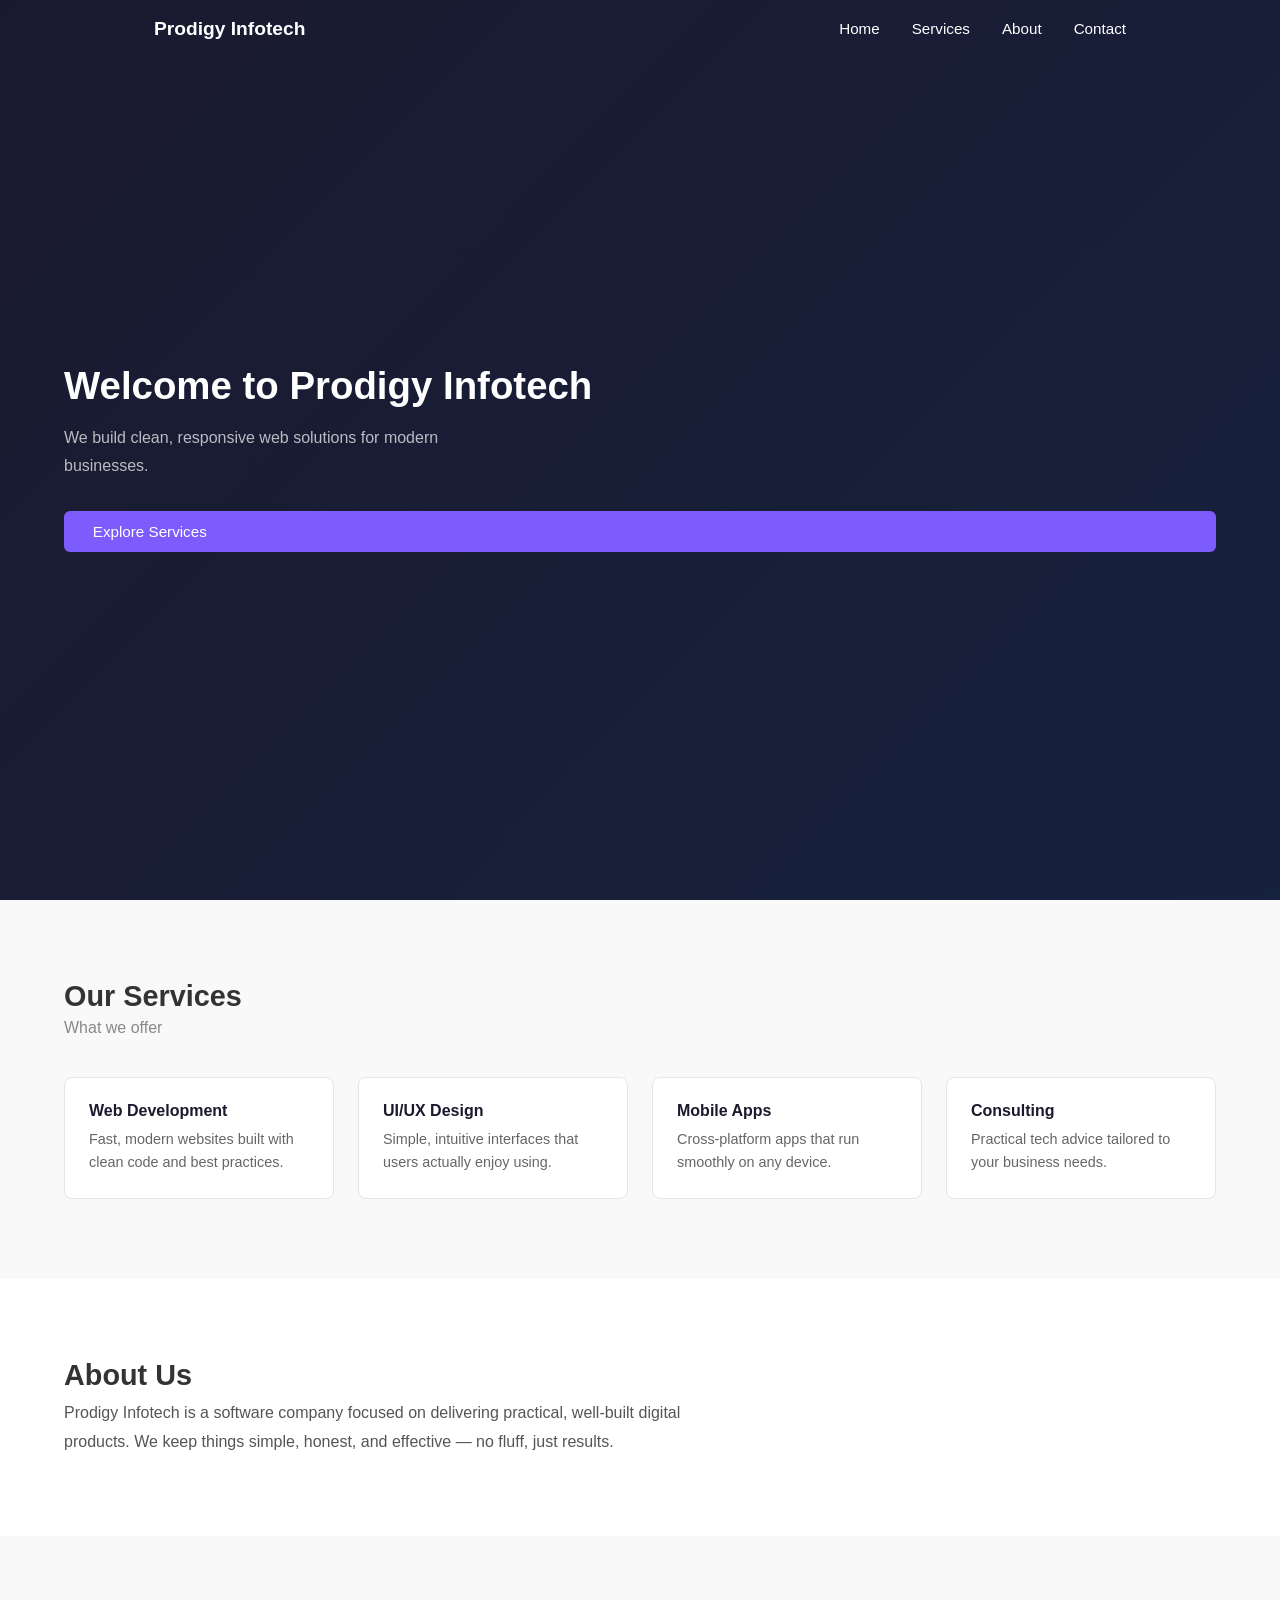
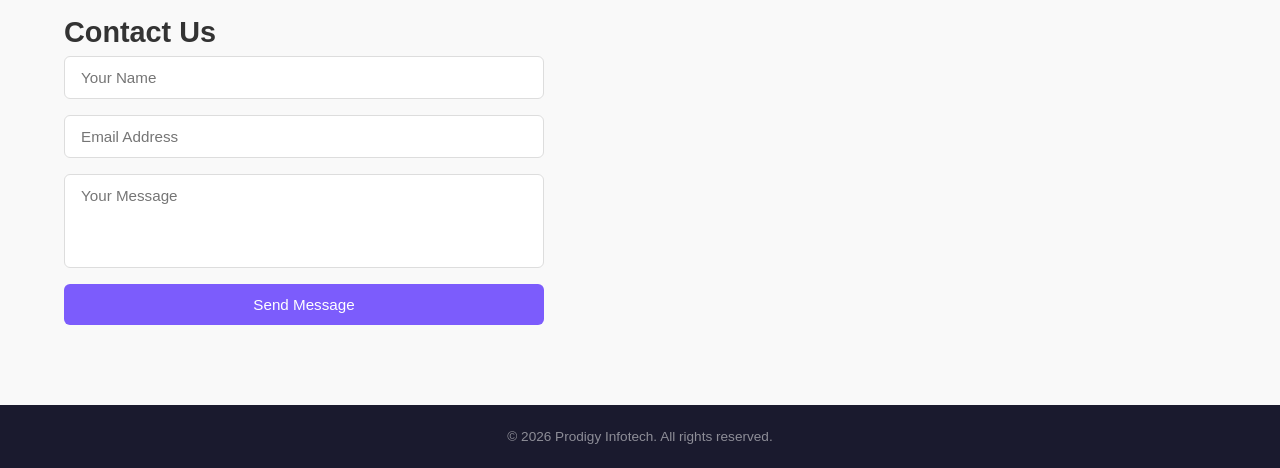
<file: PRODIGY_WD_1/index.HTML>
<!DOCTYPE html>
<html lang="en">
<head>
  <meta charset="UTF-8" />
  <meta name="viewport" content="width=device-width, initial-scale=1.0"/>
  <title>Prodigy Infotech</title>
  <style>
/* ── RESET ── */
* {
  margin: 0;
  padding: 0;
  box-sizing: border-box;
}

body {
  font-family: Arial, sans-serif;
  color: #333;
  scroll-behavior: smooth;
}

/* ── NAVBAR ── */
#navbar {
  position: fixed;
  top: 0;
  left: 0;
  right: 0;
  z-index: 1000;
  background: transparent;
  transition: background 0.3s ease, box-shadow 0.3s ease, padding 0.3s ease;
}

/* Scrolled state — toggled by JS */
#navbar.scrolled {
  background: #1a1a2e;
  box-shadow: 0 2px 12px rgba(0, 0, 0, 0.3);
}

.nav-container {
  max-width: 1100px;
  margin: 0 auto;
  padding: 1.1rem 5%;
  display: flex;
  justify-content: space-between;
  align-items: center;
  transition: padding 0.3s ease;
}

#navbar.scrolled .nav-container {
  padding-top: 0.7rem;
  padding-bottom: 0.7rem;
}

.logo {
  font-size: 1.2rem;
  font-weight: bold;
  color: #fff;
  text-decoration: none;
}

/* Nav links */
.nav-links {
  list-style: none;
  display: flex;
  gap: 2rem;
}

.nav-links a {
  color: #fff;
  text-decoration: none;
  font-size: 0.95rem;
  padding-bottom: 3px;
  border-bottom: 2px solid transparent;
  transition: color 0.2s ease, border-color 0.2s ease;
}

/* Hover effect — CSS transition */
.nav-links a:hover {
  color: #f7c948;
  border-bottom-color: #f7c948;
}

/* Hamburger button */
.hamburger {
  display: none;
  flex-direction: column;
  gap: 5px;
  background: none;
  border: none;
  cursor: pointer;
  padding: 4px;
}

.hamburger span {
  display: block;
  width: 24px;
  height: 2px;
  background: #fff;
  border-radius: 2px;
  transition: transform 0.3s ease, opacity 0.3s ease;
}

/* Hamburger open state */
.hamburger.open span:nth-child(1) {
  transform: translateY(7px) rotate(45deg);
}
.hamburger.open span:nth-child(2) {
  opacity: 0;
}
.hamburger.open span:nth-child(3) {
  transform: translateY(-7px) rotate(-45deg);
}

/* ── SECTIONS ── */
section {
  padding: 5rem 5%;
}

h2 {
  font-size: 1.8rem;
  margin-bottom: 0.4rem;
}

.section-sub {
  color: #888;
  margin-bottom: 2.5rem;
}

/* ── HERO ── */
.hero {
  min-height: 100vh;
  background: linear-gradient(135deg, #1a1a2e, #16213e);
  display: flex;
  flex-direction: column;
  justify-content: center;
  color: #fff;
  padding-top: 6rem;
}

.hero h1 {
  font-size: 2.4rem;
  margin-bottom: 1rem;
  max-width: 560px;
}

.hero p {
  font-size: 1rem;
  color: rgba(255, 255, 255, 0.7);
  max-width: 460px;
  line-height: 1.7;
  margin-bottom: 2rem;
}

.btn {
  display: inline-block;
  background: #7c5cfc;
  color: #fff;
  padding: 0.75rem 1.8rem;
  border-radius: 6px;
  text-decoration: none;
  font-size: 0.95rem;
  border: none;
  cursor: pointer;
  transition: background 0.2s ease, transform 0.2s ease;
}

.btn:hover {
  background: #9b7ffe;
  transform: translateY(-2px);
}

/* ── SERVICES ── */
.services {
  background: #f9f9f9;
}

.grid {
  display: grid;
  grid-template-columns: repeat(auto-fit, minmax(220px, 1fr));
  gap: 1.5rem;
}

.card {
  background: #fff;
  border: 1px solid #e5e5e5;
  border-radius: 8px;
  padding: 1.5rem;
  transition: box-shadow 0.25s ease, transform 0.25s ease;
}

.card:hover {
  box-shadow: 0 6px 20px rgba(0, 0, 0, 0.1);
  transform: translateY(-4px);
}

.card h3 {
  font-size: 1rem;
  margin-bottom: 0.5rem;
  color: #1a1a2e;
}

.card p {
  font-size: 0.9rem;
  color: #666;
  line-height: 1.6;
}

/* ── ABOUT ── */
.about p {
  color: #555;
  line-height: 1.8;
  max-width: 620px;
  font-size: 1rem;
}

/* ── CONTACT ── */
.contact {
  background: #f9f9f9;
}

form {
  display: flex;
  flex-direction: column;
  gap: 1rem;
  max-width: 480px;
}

form input,
form textarea {
  padding: 0.75rem 1rem;
  border: 1px solid #ddd;
  border-radius: 6px;
  font-size: 0.95rem;
  font-family: Arial, sans-serif;
  outline: none;
  resize: none;
  transition: border-color 0.2s ease;
}

form input:focus,
form textarea:focus {
  border-color: #7c5cfc;
}

/* ── FOOTER ── */
footer {
  background: #1a1a2e;
  color: rgba(255, 255, 255, 0.5);
  text-align: center;
  padding: 1.5rem;
  font-size: 0.85rem;
}

/* ── RESPONSIVE ── */
@media (max-width: 650px) {
  .nav-links {
    display: none;
    flex-direction: column;
    gap: 0;
    position: absolute;
    top: 100%;
    left: 0;
    right: 0;
    background: #1a1a2e;
    padding: 1rem 5%;
  }

  .nav-links.open {
    display: flex;
  }

  .nav-links li {
    border-bottom: 1px solid rgba(255, 255, 255, 0.08);
  }

  .nav-links a {
    display: block;
    padding: 0.85rem 0;
  }

  .hamburger {
    display: flex;
  }

  .hero h1 {
    font-size: 1.7rem;
  }

  .hero p {
    font-size: 0.95rem;
  }
}

</style>
</head>
<body>

  <!-- NAVIGATION -->
  <nav id="navbar">
    <div class="nav-container">
      <a href="#home" class="logo">Prodigy Infotech</a>

      <ul class="nav-links" id="navLinks">
        <li><a href="#home">Home</a></li>
        <li><a href="#services">Services</a></li>
        <li><a href="#about">About</a></li>
        <li><a href="#contact">Contact</a></li>
      </ul>

      <button class="hamburger" id="hamburger" aria-label="Toggle menu">
        <span></span>
        <span></span>
        <span></span>
      </button>
    </div>
  </nav>

  <!-- HERO -->
  <section id="home" class="hero">
    <h1>Welcome to Prodigy Infotech</h1>
    <p>We build clean, responsive web solutions for modern businesses.</p>
    <a href="#services" class="btn">Explore Services</a>
  </section>

  <!-- SERVICES -->
  <section id="services" class="services">
    <h2>Our Services</h2>
    <p class="section-sub">What we offer</p>
    <div class="grid">
      <div class="card">
        <h3>Web Development</h3>
        <p>Fast, modern websites built with clean code and best practices.</p>
      </div>
      <div class="card">
        <h3>UI/UX Design</h3>
        <p>Simple, intuitive interfaces that users actually enjoy using.</p>
      </div>
      <div class="card">
        <h3>Mobile Apps</h3>
        <p>Cross-platform apps that run smoothly on any device.</p>
      </div>
      <div class="card">
        <h3>Consulting</h3>
        <p>Practical tech advice tailored to your business needs.</p>
      </div>
    </div>
  </section>

  <!-- ABOUT -->
  <section id="about" class="about">
    <h2>About Us</h2>
    <p>Prodigy Infotech is a software company focused on delivering practical, well-built digital products. We keep things simple, honest, and effective — no fluff, just results.</p>
  </section>

  <!-- CONTACT -->
  <section id="contact" class="contact">
    <h2>Contact Us</h2>
    <form id="contactForm">
      <input type="text" placeholder="Your Name" required/>
      <input type="email" placeholder="Email Address" required/>
      <textarea rows="4" placeholder="Your Message" required></textarea>
      <button type="submit" class="btn">Send Message</button>
    </form>
  </section>

  <!-- FOOTER -->
  <footer>
    <p>&copy; 2026 Prodigy Infotech. All rights reserved.</p>
  </footer>

  <script>
// ── DOM Elements ──
const navbar    = document.getElementById('navbar');
const hamburger = document.getElementById('hamburger');
const navLinks  = document.getElementById('navLinks');

// ── Scroll Event ──
// Listens for window scroll and toggles the 'scrolled' class on the navbar.
// CSS then handles the visual change (background, shadow, padding).
window.addEventListener('scroll', function () {
  if (window.scrollY > 60) {
    navbar.classList.add('scrolled');
  } else {
    navbar.classList.remove('scrolled');
  }
});

// ── Hamburger Toggle (Mobile) ──
// Toggles the open state on both the button and nav links list.
hamburger.addEventListener('click', function () {
  hamburger.classList.toggle('open');
  navLinks.classList.toggle('open');
});

// ── Close mobile menu on link click ──
navLinks.querySelectorAll('a').forEach(function (link) {
  link.addEventListener('click', function () {
    hamburger.classList.remove('open');
    navLinks.classList.remove('open');
  });
});

// ── Contact Form ──
// Prevents default submit and shows a simple confirmation.
document.getElementById('contactForm').addEventListener('submit', function (e) {
  e.preventDefault();
  alert('Message sent! We will get back to you soon.');
  this.reset();
});

</script>
</body>
</html>
</file>
